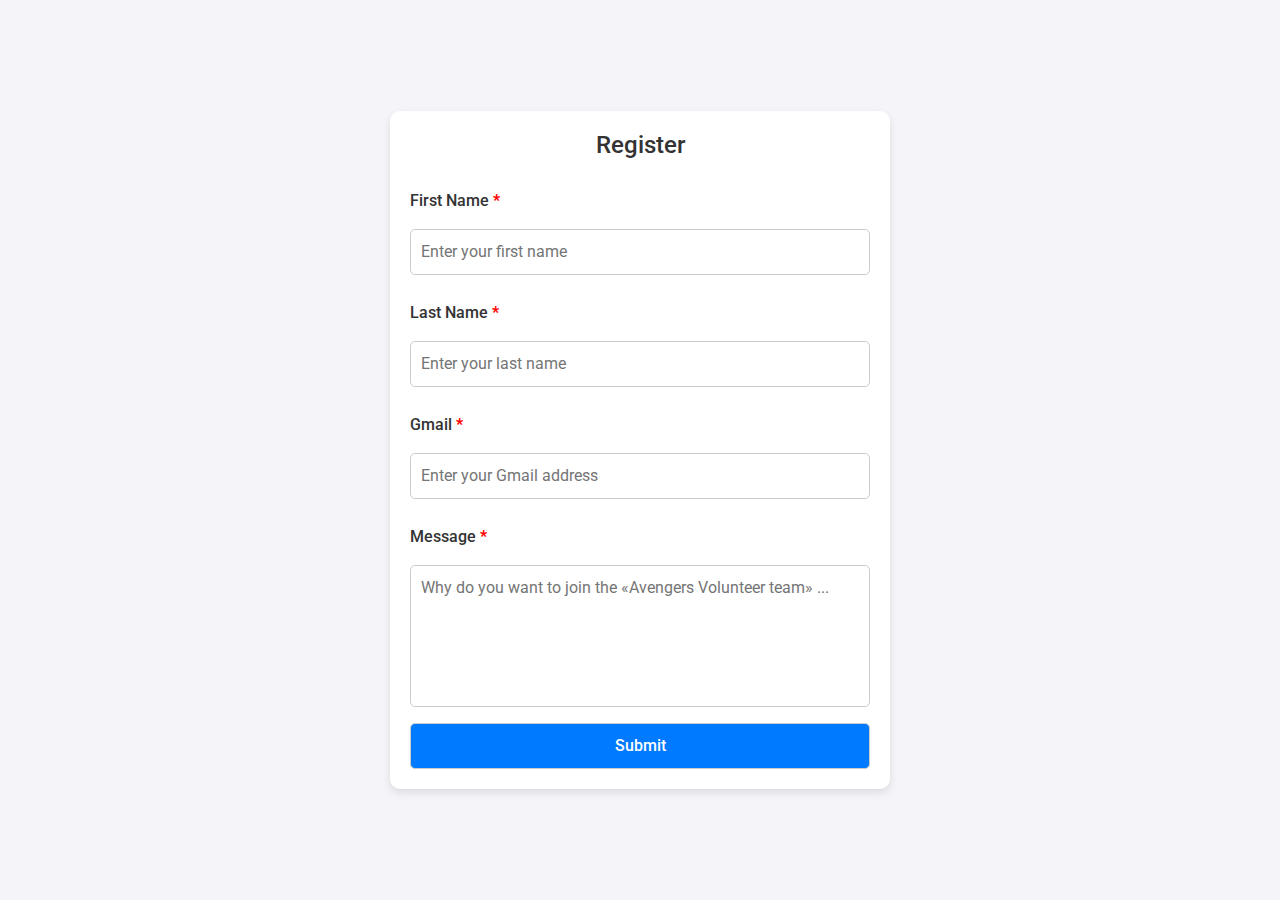
<file: register.html>
<!DOCTYPE html>
<html lang="en">
<head>
    <meta charset="UTF-8">
    <meta name="viewport" content="width=device-width, initial-scale=1.0">
    <title>Join Us - Avengers Volunteers</title>
    <!-- Link Bootstrap CSS -->
    <link href="https://cdnjs.cloudflare.com/ajax/libs/bootstrap/5.3.0/css/bootstrap.min.css" rel="stylesheet">
    <style>
        body {
            background-color: #f8f9fa;
            font-family: 'Arial', sans-serif;
        }
        .container {
            margin-top: 50px;
            max-width: 600px;
            background: white;
            border-radius: 10px;
            padding: 20px;
            box-shadow: 0 4px 10px rgba(0, 0, 0, 0.1);
        }
        h1 {
            font-size: 28px;
            color: #343a40;
            text-align: center;
            margin-bottom: 20px;
        }
        .btn-primary {
            width: 100%;
            padding: 12px;
            font-size: 16px;
            border-radius: 5px;
        }
        label {
            font-weight: bold;
            margin-top: 10px;
        }
    </style>
</head>
<body>
<!DOCTYPE html>
<html lang="en">
  <head>
    <meta charset="UTF-8" />
    <meta name="viewport" content="width=device-width, initial-scale=1.0" />
    <title>Registration Form</title>
    <!-- Add Google Fonts -->
    <link href="https://fonts.googleapis.com/css2?family=Roboto:wght@400;500&display=swap" rel="stylesheet" />
    <style>
      body {
        font-family: 'Roboto', sans-serif;
        background-color: #f4f4f9;
        margin: 0;
        padding: 0;
        display: flex;
        justify-content: center;
        align-items: center;
        min-height: 100vh;
      }

      .form-container {
        background-color: #fff;
        padding: 20px;
        border-radius: 10px;
        box-shadow: 0 4px 8px rgba(0, 0, 0, 0.1);
        max-width: 500px;
        width: 100%;
      }

      .form-container h2 {
        text-align: center;
        margin-bottom: 20px;
        font-size: 24px;
        color: #333;
      }

      .form-container .vertical-form {
        display: flex;
        flex-direction: column;
        gap: 1rem;
      }

      .form-container label {
        font-weight: 500;
        font-size: 16px;
        color: #333;
      }

      .form-container label span {
        color: red;
        font-weight: bold;
      }

      .form-container input,
      .form-container textarea,
      .form-container button {
        font-size: 16px;
        padding: 10px;
        border: 1px solid #ccc;
        border-radius: 5px;
        outline: none;
      }

      .form-container input:focus,
      .form-container textarea:focus {
        border-color: #007bff;
      }

      .form-container textarea {
        resize: none;
      }

      .form-container button {
        background-color: #007bff;
        color: #fff;
        cursor: pointer;
        font-weight: 500;
      }

      .form-container button:hover {
        background-color: #0056b3;
      }
    </style>
  </head>
  <body>
    <div class="form-container">
      <h2>Register</h2>
      <form class="vertical-form" action="https://submit-form.com/Z1FXlRKUX" method="POST">
        <label for="first-name">First Name <span>*</span></label>
        <input
          id="first-name"
          name="first-name"
          type="text"
          placeholder="Enter your first name"
          required
        />

        <label for="last-name">Last Name <span>*</span></label>
        <input
          id="last-name"
          name="last-name"
          type="text"
          placeholder="Enter your last name"
          required
        />

        <label for="gmail">Gmail <span>*</span></label>
        <input
          id="gmail"
          name="email"
          type="email"
          placeholder="Enter your Gmail address"
          required
          pattern=".+@gmail\.com"
          title="Please enter a valid Gmail address (e.g., example@gmail.com)"
        />

        <label for="message">Message <span>*</span></label>
        <textarea
          id="message"
          name="message"
          cols="30"
          rows="5"
          placeholder="Why do you want to join the «Avengers Volunteer team» ..."
          required
        ></textarea>

        <button type="submit">Submit</button>
      </form>
    </div>
  </body>
</html>
</file>
